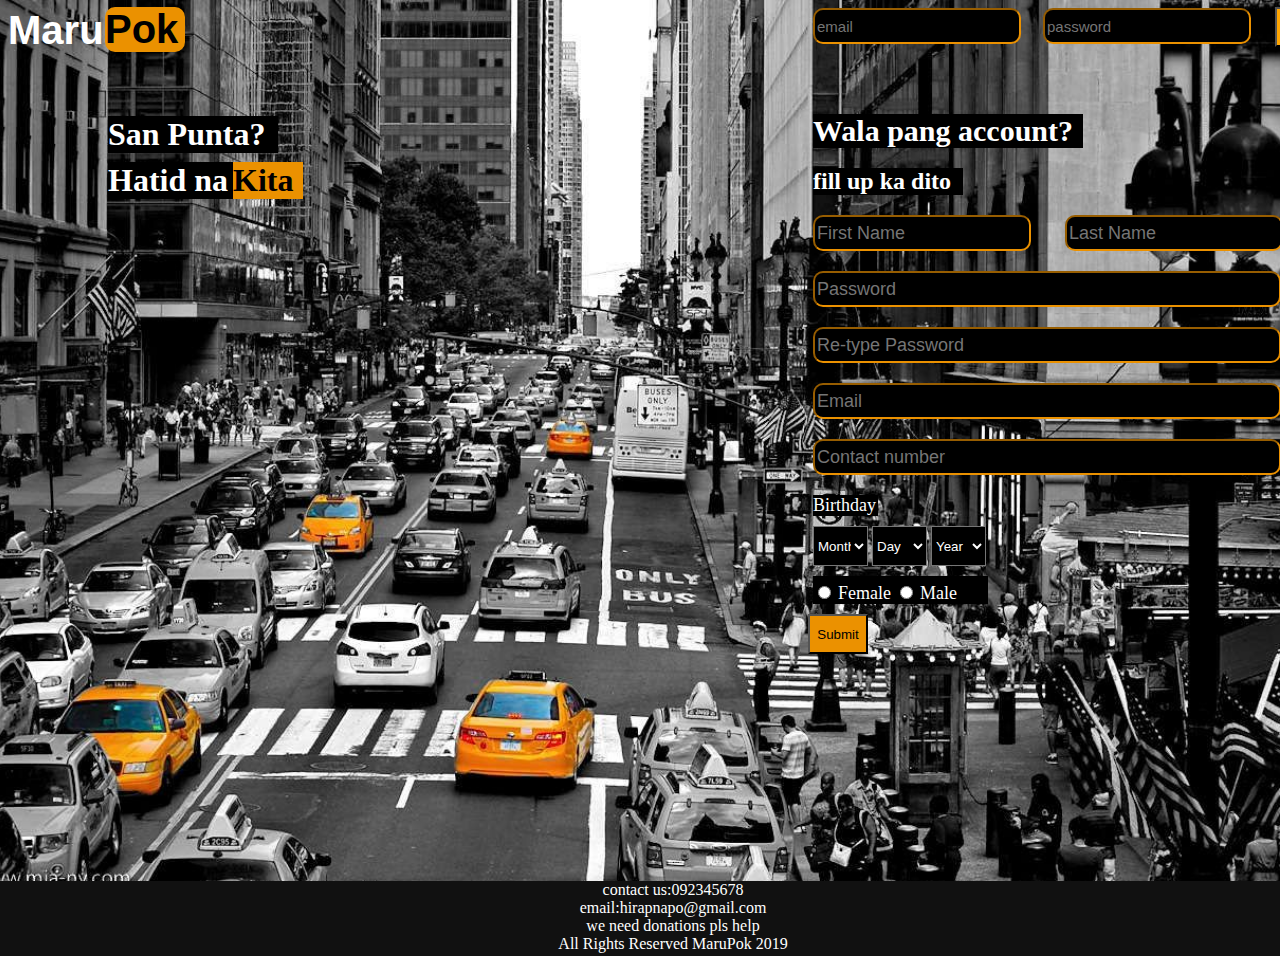
<file: index.html>
<!DOCTYPE html>
<html>
<head>

<link rel ="stylesheet" href="style.css">

<div class="title">
  <a href="C:\Users\robert\Desktop\final HCL\index.html"><h1>Pok</h1>
  <h2>Maru</h2>
  </a>
</div>

<form onsubmit="return loginkuno(this)" action="C:\Users\robert\Desktop\final HCL\home.html">

<input class ="login" type="text" id="username" name="username" placeholder="email" required >

<input class ="login1" type="password" id="pass" name="password" placeholder="password" required >

<input class="submit1" type="submit" value="Login">
</form>

</head>
<body>

<div class="reg">

<h1>Wala pang account?</h1>
<h2>fill up ka dito</h2>

<form onsubmit="return checkeverything(this)" action="C:\Users\robert\Desktop\final HCL\registered.html">

<input class="name1" type="text" id="First Name" name="First Name" placeholder="First Name" required>

<input class="name1" type="text" id="Last Name" name="Last Name" placeholder="Last Name" required>

<input class="password" type="password" id="psw1" name="psw1"  title="must consist of upper and lower case, number, and more than 8 characters" placeholder="Password" required>

<input class="repass" type="password" id="psw2" name="psw2" placeholder="Re-type Password" title="Password must match" required>

<input class="email" type="email" id="email" name="email" placeholder="Email" required>

<input class="contact" type="number" id="contact" name="text" placeholder="Contact number" required>

<div class="Birthday">Birthday</div>

<div class="birthday1">
<select aria-label="Month" name="birthday_month" id="month" title="Month" class="_5dba" required>
<option value="0">Month</option>
<option value="1">Jan</option>
<option value="2">Feb</option>
<option value="3" >Mar</option>
<option value="4">Apr</option>
<option value="5">May</option>
<option value="6">Jun</option>
<option value="7">Jul</option>
<option value="8">Aug</option>
<option value="9">Sep</option>
<option value="10">Oct</option>
<option value="11">Nov</option>
<option value="12">Dec</option>
</select>

<select aria-label="Day" name="birthday_day" id="day" title="Day" class="_5dba" required>
<option value="0">Day</option>
<option value="1">1</option>
<option value="2">2</option>
<option value="3">3</option>
<option value="4">4</option>
<option value="5">5</option>
<option value="6">6</option>
<option value="7">7</option>
<option value="8">8</option>
<option value="9">9</option>
<option value="10">10</option>
<option value="11">11</option>
<option value="12">12</option>
<option value="13">13</option>
<option value="14">14</option>
<option value="15">15</option>
<option value="16">16</option>
<option value="17">17</option>
<option value="18">18</option>
<option value="19">19</option>
<option value="20">20</option>
<option value="21">21</option>
<option value="22">22</option>
<option value="23">23</option>
<option value="24">24</option>
<option value="25">25</option>
<option value="26">26</option>
<option value="27">27</option>
<option value="28">28</option>
<option value="29">29</option>
<option value="30">30</option>
<option value="31">31</option>
</select>

<select aria-label="Year" name="year" id="year" title="Year" class="_5dba" required>
<option value="0">Year</option>
<option value="2019">2019</option>
<option value="2018">2018</option>
<option value="2017">2017</option>
<option value="2016">2016</option>
<option value="2015">2015</option>
<option value="2014">2014</option>
<option value="2013">2013</option>
<option value="2012">2012</option>
<option value="2011">2011</option>
<option value="2010">2010</option>
<option value="2009">2009</option>
<option value="2008">2008</option>
<option value="2007">2007</option>
<option value="2006">2006</option>
<option value="2005">2005</option>
<option value="2004">2004</option>
<option value="2003">2003</option>
<option value="2002">2002</option>
<option value="2001">2001</option>
<option value="2000">2000</option>
<option value="1999">1999</option>
<option value="1998">1998</option>
<option value="1997">1997</option>
<option value="1996">1996</option>
<option value="1995">1995</option>
<option value="1994">1994</option>
<option value="1993">1993</option>
<option value="1992">1992</option>
<option value="1991">1991</option>
<option value="1990">1990</option>
<option value="1989">1989</option>
<option value="1988">1988</option>
<option value="1987">1987</option>
<option value="1986">1986</option>
<option value="1985">1985</option>
<option value="1984">1984</option>
<option value="1983">1983</option>
<option value="1982">1982</option>
<option value="1981">1981</option>
<option value="1980">1980</option>
</select>
</div>

<div class="Gender">
<input type="radio" name="sex" value="1" id="u_0_6" required>
<label class="female" for="u_0_6">Female</label>
<input type="radio" name="sex" value="2" id="u_0_7" required>
<label class="male" for="u_0_7">Male</label>
</div>

<input class="submit" type="submit" value="Submit">
</form>
</div>

<p class ="incorrect" id="incorrect" name="incorrect">password you typed in did not match</p>

<p class ="incorrect2" id="incorrect2" name="incorrect2">must consist of upper and lower case, number, and more than 8 characters</p>

<p class ="incorrect3" id="incorrect3" name="incorrect3">must be at least 18 years old</p>

<h1 class="slogan">San Punta?</h1>

<h1 class="slogan3"> Hatid na </h1>

<h1 class="slogan2">Kita</h1>

<div class="footer">contact us:092345678<br>email:hirapnapo@gmail.com<br>we need donations pls help<br>All Rights Reserved MaruPok 2019</div>				
				
<script src ="script.js"></script>

</body>
</html>
</file>
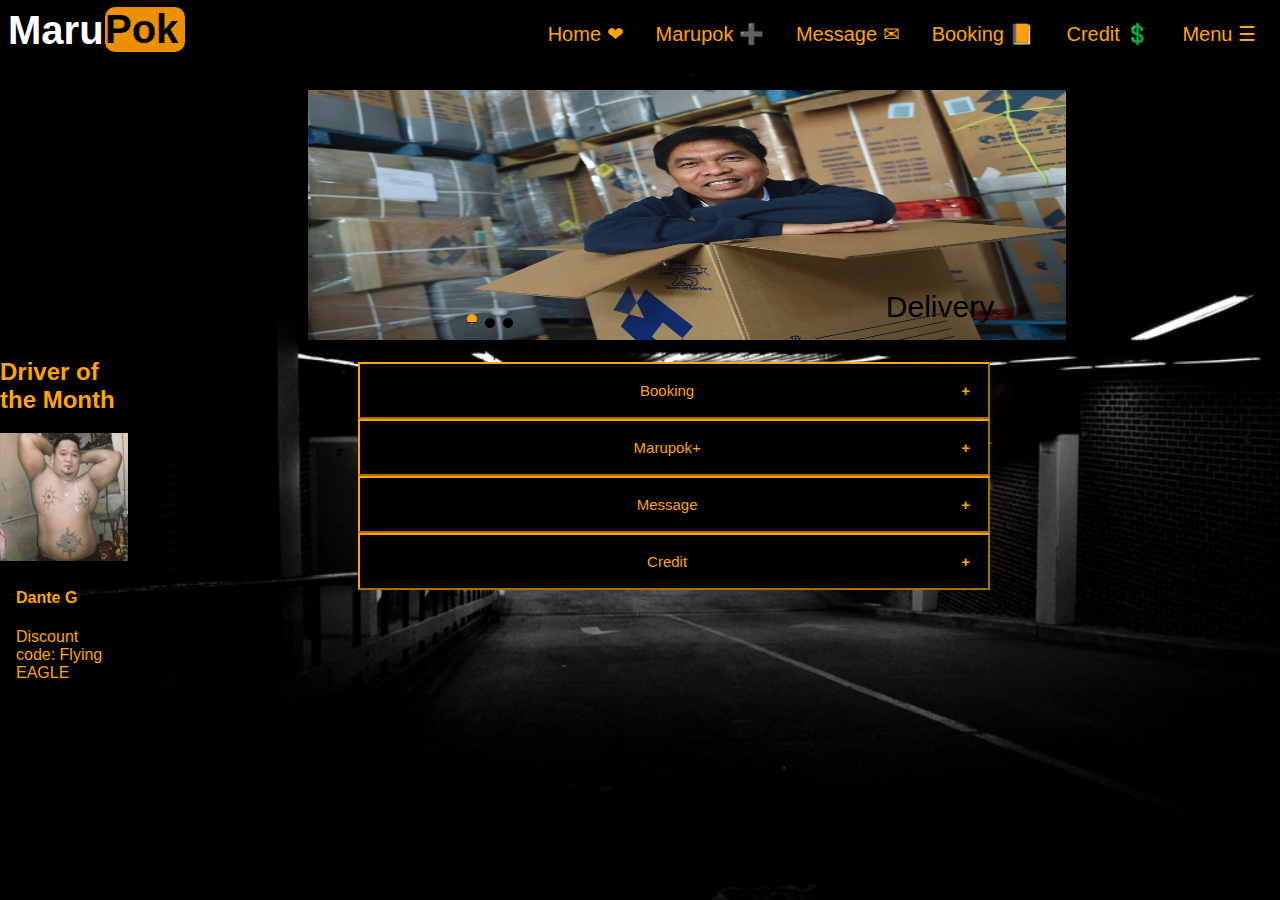
<file: home.html>
<!DOCTYPE html>
<html>
<head>
<link rel ="stylesheet" href="home.css">

<div class="titles">
  <h1>Pok</h1>
  <h2>Maru</h2>
  
  
  
</div>

</head>
<body>

<div class="navbar">
  <div class="subnav">
    <button class="subnavbtn">Menu &#9776;<i class="fa fa-caret-down"></i></button>
    <div class="subnav-content">
      <a href="#">account</a>
	  <a href="#">History</a>
	  <a href="#">Marupok club</a>
	  <a href="#">Traffic</a>
	  <a href="#">Driver</a>
      <a href="#">Life Advice</a>
	  <a href="#">extra rice</a>
	  <a style="color:red" href="C:\Users\robert\Desktop\final HCL\index.html">Log-Out</a>
    </div>
  </div>
  <div class="subnav">
    <button class="subnavbtn">Credit &#128178; <i class="fa fa-caret-down"></i></button>
    <div class="subnav-content">
      <a href="#">Pay</a>
	  <a href="#">Load</a>
    </div>
  </div> 
  <div class="subnav">
    <button class="subnavbtn">Booking &#128217;<i class="fa fa-caret-down"></i></button>
    <div class="subnav-content">
      <a href="#">Pagkain</a>
	  <a href="#">Hatid</a>
	  <a href="#">Padala</a>
    </div>
  </div> 
  <div class="subnav">
    <button class="subnavbtn">Message &#9993;<i class="fa fa-caret-down"></i></button>
    <div class="subnav-content">
      <a href="#">Inbox</a>
	  <a href="#">Chat</a>
    </div>
  </div>
  <a href="#contact">Marupok &#10133;</a>
  <a href="#home">Home &#x2764;</a>
</div>


<div class="slideshow-container">

	<div class="mySlides fade">
		<image src="a.jpg" style ="width:60%;height:250px">
		<div class="text">Delivery</div>
	</div>

	<div class="mySlides fade">
		<image src="b.jpg" style ="width:60%;height:250px">
		<div class="text">Hatid</div>
	</div>

	<div class="mySlides fade">
		<image src="c.jpg" style ="width:60%; height:250px">
		<div class="text">Pagkain</div>
	</div>

</div>
	
<div style="text-align:center">
	<span class="dot"></span>
	<span class="dot"></span>
	<span class="dot"></span>
</div>

<button class="collapsible">Booking</button>
<div class="contento">
  <p>Pagkain, Hatid, Delivery. Garantisado Malinis At Mabilis Uulit ka sa saya</p>
</div>

<button class="collapsible">Marupok+</button>
<div class="contento">
  <p>Para sa mga customer naming balik ng balik</p>
</div>
<button class="collapsible">Message</button>
<div class="contento">
  <p>Pwede mung gamitin para ma chat ang paborito mong driver</p>
</div>
<button class="collapsible">Credit</button>
<div class="contento">
  <p>Mabilis na transaction para di ka hirap mag labas ng cash</p>
</div>

<div class="card">
  <h2>Driver of the Month</h2>
  <img src="Driver.jpg" alt="Avatar" style="width:100%; position:relative;">
  <div class="container">
    <h4><b>Dante G</b></h4> 
    <p>Discount code: Flying EAGLE</p> 
  </div>
</div>

<script src ="home.js"></script>
</body>
</html>
</file>
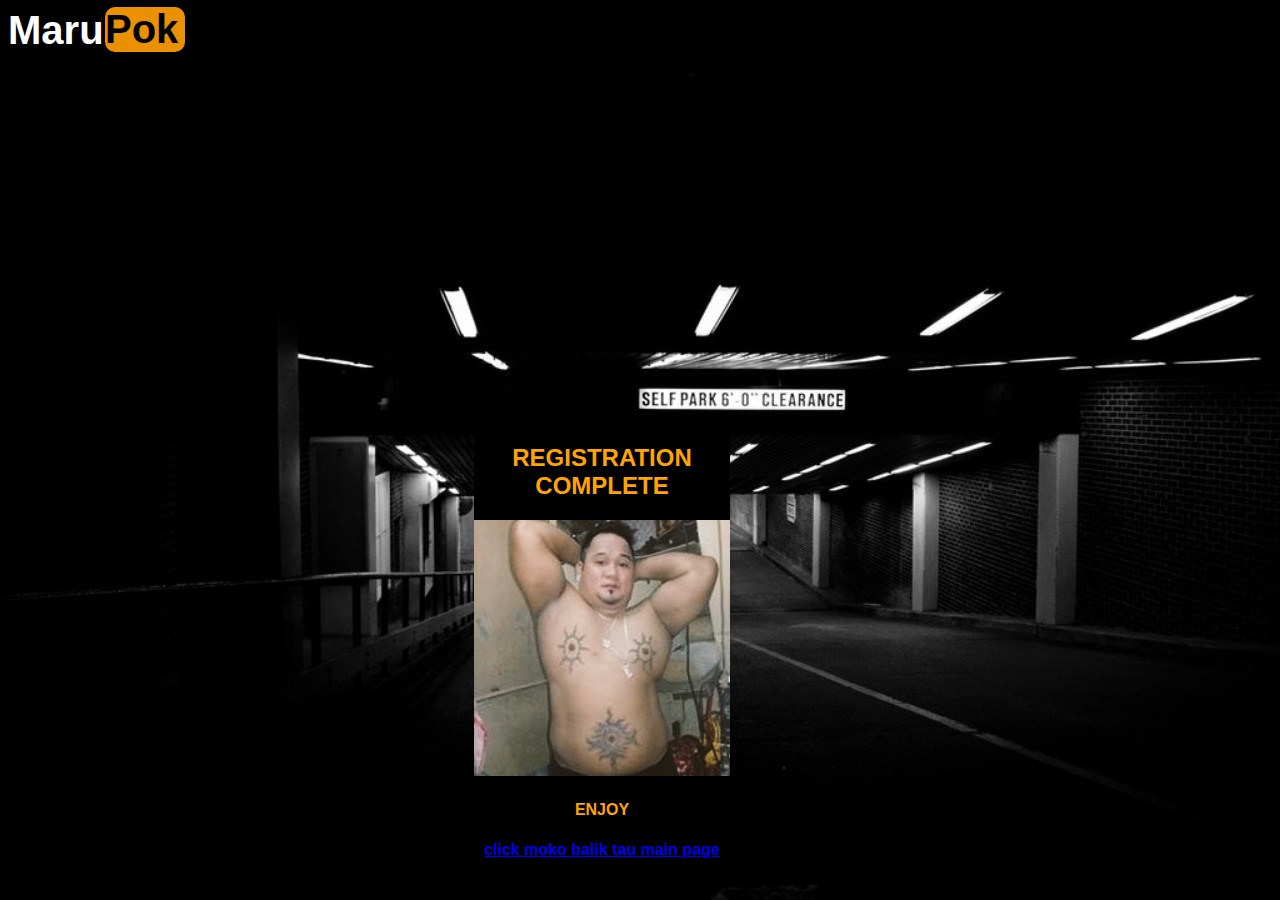
<file: registered.html>
<!DOCTYPE html>
<html>
<head>
<link rel ="stylesheet" href="registered.css">
<div class="titles">
  <h1>Pok</h1>
  <h2>Maru</h2>
</div>

</head>
<body>
<div class="card">
  <h2>REGISTRATION COMPLETE</h2>
  <img src="Driver.jpg" alt="Avatar" style="width:100%; position:relative;">
  <div class="container">
    <h4><b>ENJOY</b></h4> 
    <a href="C:\Users\robert\Desktop\final HCL\index.html"><h4>click moko balik tau main page</h4>
  </div>
</div>
</body>
</html>
</file>
<file: style.css>
.slogan{
	position:relative;
	top:-310px;
	color:white;
	left:100px;
	background-color:black;
	width:170px;
}

.slogan2{
	position:relative;
	bottom:380px;
	background-color:#EB9100;
	color:black;
	width:70px;
	left:225px;
	
}

.slogan3{
	position:relative;
	background-color: black;
	color:white;
	width:125px;
	left:100px;
	top:-322px;
}

.title h1{
	position:absolute;
	background-color:#EB9100;
	font-size:40px;
	width:80px;
	left:105px;
	top:-20px;
	text-align:left;
	color:black;
	border-radius:10px;
	font-family: "Lato", sans-serif;
	
}

.title h2{
	position:absolute;
	font-size:40px;
	width:100px;
	top:-25px;
	text-align:left;
	color:white;
	font-family: "Lato", sans-serif;
}


.login{
	position:relative;
	height:30px;
	width:200px;
	left:800px;
	top:0px;
	margin-left:5px;
	margin-right:70px;
	border-color:#EB9100;
	font-size:15px;
	background-color:black;
	color:white;
	border-radius:10px;
	
}

.login1{
	position:relative;
	height:30px;
	width:200px;
	left:1030px;
	top:-37px;
	margin-left:5px;
	margin-right:70px;
	border-color:#EB9100;
	font-size:15px;
	background-color:black;
	color:white;
	border-radius:10px;
	
}

.submit1{
  Position:relative;
  top:-37px;
  left:980px;
  background-color:orange;
  color: black;
  height:40px;
  width: 60px;
}

body{
	width:500px;
	height:100px;
	background: url(images.jpg) no-repeat center center fixed;
	background-size:cover;
}

.reg{
	position:relative;
	left:590px;
	bottom:-10px;
	margin-bottom:10px;
	height:300px;
	
}

.reg h1{
	left:215px;
	font-size:30px;
	position:relative;
	top:0px;
	text-align:left;
	color:white;
	background-color:black;
	width:270px;
}

.reg h2{
	position:relative;
	top:0px;
	left:215px;
	text-align:left;
	color:white;
	background-color:black;
	width:150px;
}

.name1 {
	position:relative;
	height:30px;
	width:210px;
	left:210px;
	bottom:0px;
	margin-left:5px;
	margin-right:25px;
	margin-bottom:10px;
	border-color:#EB9100;
	font-size:18px;
	background-color:black;
	color:white;
	border-radius:10px;
}

.password{
	position:relative;
	top:0px;
	left:215px;
	height:30px;
	width:460px;
	border-color:#EB9100;
	margin-top:10px;
	margin-bottom:10px;
	font-size:18px;
	background-color:black;
	color:white;
	border-radius:10px;
}


.repass {
	position:relative;
	top:10px;
	left:215px;
	height:30px;
	width:460px;
	border-color:#EB9100;
	font-size:18px;
	background-color:black;
	color:white;
	border-radius:10px;
	margin-bottom:10px;
}

.email{
	position:relative;
	top:20px;
	left:215px;
	height:30px;
	width:460px;
	border-color:#EB9100;
	font-size:18px;
	background-color:black;
	color:white;
	border-radius:10px;
	margin-bottom:10px;
}

.contact{
	position:relative;
	top:30px;
	left:215px;
	height:30px;
	width:460px;
	border-color:#EB9100;
	font-size:18px;
	background-color:black;
	color:white;
	border-radius:10px;
	margin-bottom:10px;
}

.Birthday{
	position:relative;
	left:215px;
	font-size:18px;
	color:white;
	background-color:black;
	width:65px;
	top:40px;
}

.birthday1 select{
	height:40px;
	width:55px;
	background-color:black;
	color:white;
	margin-top:40px;
	
}

.birthday1{
	position:relative;
	left:215px;
	margin-top:10px;
	height:400px;
	width:180px;
	
}

.Gender{
	position:relative;
	bottom:310px;
	left:215px;
	color:white;
	background-color:black;
	width:175px;
	
	
}
.Gender input{
	margin-top:10px;
	top:20px;
	background-color:black;
	
	
}

.male{
	top:20px;
	font-size:18px;
	background-color:black;
	
}

.female{
	top:20px;
	font-size:18px;
	background-color:black;
}

.submit{
  Position:relative;
  bottom:300px;
  left:210px;
  background-color: #EB9100;
  color: black;
  height:40px;
  width: 60px;
}

.incorrect{
	background-color:red;
	color:white;
	position:absolute;
	left:815px;
	top:292px;
	width:250px;
	display:none;
}
.incorrect2{
	background-color:red;
	color:white;
	position:absolute;
	left:815px;
	top:235px;
	width:480px;
	display:none;
}
.incorrect3{
	background-color:red;
	color:white;
	position:absolute;
	left:815px;
	top:460px;
	width:250px;
	display:none;
}

.footer{
	position:relative;
	bottom:-280px;
	right:10px;
	height:75px;
	width:1350px;
	background-color:#111;
	color:white;
	text-align:center;
	margin:none;
	border:none;
	padding:0px;	
}
</file>
<file: home.css>
.titles h1{
	position:absolute;
	background-color:#EB9100;
	font-size:40px;
	width:80px;
	left:105px;
	top:-20px;
	text-align:left;
	color:black;
	border-radius:10px;
	
}

.titles h2{
	position:absolute;
	font-size:40px;
	width:100px;
	top:-25px;
	text-align:left;
	color:white;
}

body{
	font-family: "Lato", sans-serif;
	background: url(home.jpg) no-repeat center center fixed;
	background-size:cover;
}


.slideshow-container{
	position:relative;
	left:300px;
	top:30px;
}

.text{
	color: black;
	font-family: "Lato", sans-serif;
	font-size:30px;
	position:absolute;
	top:200px;
	left:0px;
	width: 100%;
	text-align:center;
}

.dot{
	height: 10px;
	width: 10px;
	margin: 0 2px;
	background-color: black;
	border-radius: 50%;
	display: inline-block;
	transition: background-color 0.6s ease;
	position:relative;
	top:0px;
	left:-150px;
}

.active{
	background-color: orange;
}

.collapsible {
  position:relative;
  background-color:black;
  color: orange;
  cursor: pointer;
  padding: 18px;
  width: 50%;
  border-color:orange;
  text-align: center;
  outline: none;
  font-size: 15px;
  left:350px;
  top:30px;
}

.active1, .collapsible:hover {
  background-color:white;
}

.collapsible:after {
  content: '\002B';
  color: orange;
  font-weight: bold;
  float: right;
  margin-left: 5px;
}

.active:after {
  content: "\2212";
}

.contento {
  position:relative;
  left:350px;
  top:30px;
  padding: 0 18px;
  max-height: 0;
  overflow: hidden;
  width: 489px;
  text-align:center;
  transition: max-height 0.2s ease-out;
  background-color: orange;
}

.card {
  color:orange;
  box-shadow: 0 4px 8px 0 rgba(0,0,0,0.2);
  transition: 0.3s;
  width: 10%;
  position:absolute;
  left:0px;
  bottom:200px;
  text-align:left;
}


.card:hover {
  border-color:orange;
  box-shadow: 0 8px 16px 0 rgba(0,0,0,0.2);
  width:12%;
  text-align:left;
  background-image: url(images.jpg);
}

.container {
  padding: 2px 16px;
  text-align:left;
}

.navbar {
  overflow: hidden;
}

.navbar a {
  float: right;
  font-size: 20px;
  color: orange;
  text-align: left;
  padding: 14px 16px;
  text-decoration: none;
}

.subnav {
  float: right;
  overflow: hidden;
}

.subnav .subnavbtn {
  font-size: 20px;  
  border: none;
  outline: none;
  color: orange;
  padding: 14px 16px;
  background-color: inherit;
  font-family: inherit;
  margin:0;
}

.navbar a:hover, .subnav:hover .subnavbtn {
  background-color: white;
}

.subnav-content {
  display: none;
  position: absolute;
  background-color: black;
  min-width: 160px;
  box-shadow: 0px 8px 16px 0px rgba(0,0,0,0.2);
  z-index: 1;
}

.subnav-content a {
  float: none;
  color: orange;
  padding: 12px 16px;
  text-decoration: none;
  display: block;
  text-align: left;
}

.subnav-content a:hover {
  background-color: #ddd;
}

.subnav:hover .subnav-content {
  display: block;
}
</file>
<file: registered.css>
.titles h1{
	position:absolute;
	background-color:#EB9100;
	font-size:40px;
	width:80px;
	left:105px;
	top:-20px;
	text-align:left;
	color:black;
	border-radius:10px;	
}

.titles h2{
	position:absolute;
	font-size:40px;
	width:100px;
	top:-25px;
	text-align:left;
	color:white;
}

body{
	font-family: "Lato", sans-serif;
	height:500px;
	width:1050px;
	background: url(home.jpg) no-repeat center center fixed;
	background-size:cover;
}

.card {
  color:orange;
  box-shadow: 0 4px 8px 0 rgba(0,0,0,0.2);
  transition: 0.3s;
  width: 20%;
  position:absolute;
  right:550px;
  bottom:20px;
  text-align:center;
  background-color:black;
}


.card:hover {
  border-color:orange;
  box-shadow: 0 8px 16px 0 rgba(0,0,0,0.2);
  width:30%;
  text-align:center;
}
</file>
